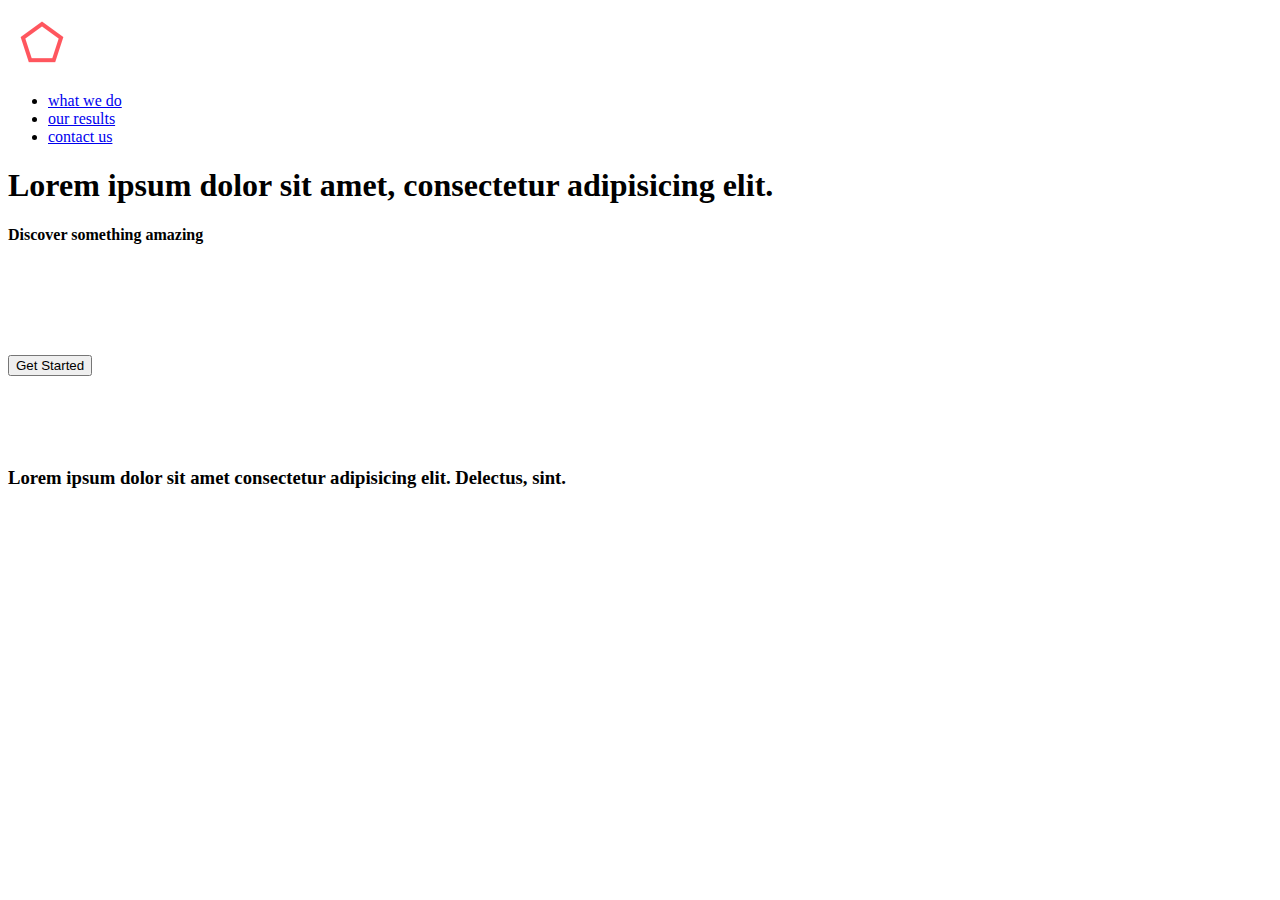
<file: index.html>
<!DOCTYPE html>
<html lang="en">
<head>
    <meta charset="UTF-8">
    <meta name="viewport" content="width=device-width, initial-scale=1.0">
    <link rel="stylesheet" href="styles.css">
    <title>Headphones Project</title>
</head>
<body>

    <header>
  <nav class="navbar">
    <div class="logo">
      <img src="logo_headphones.png" alt="Headphones Logo">
    </div>
    <ul class="nav-links">
  <li><a href="#what">what we do</a></li>
  <li><a href="#results">our results</a></li>
  <li><a href="#contact">contact us</a></li>
    </ul>

  </nav>
</header>


    <section class="hero">
  <div class="hero-content">
    <h1>Lorem ipsum dolor sit amet, consectetur adipisicing elit. </h1>
    <h4>Discover something amazing</h4>
     <br>
    <br>
    <br>
    <br>
    <br>
    <button class="hero-btn" onclick="location.href='#what'">Get Started</button>
    <br>
    <br>
    <br>
    <br>
    <br>
    <h3>Lorem ipsum dolor sit amet consectetur adipisicing elit. Delectus, sint.</h3>
  </div>
</section>


</body>
</html>
</file>
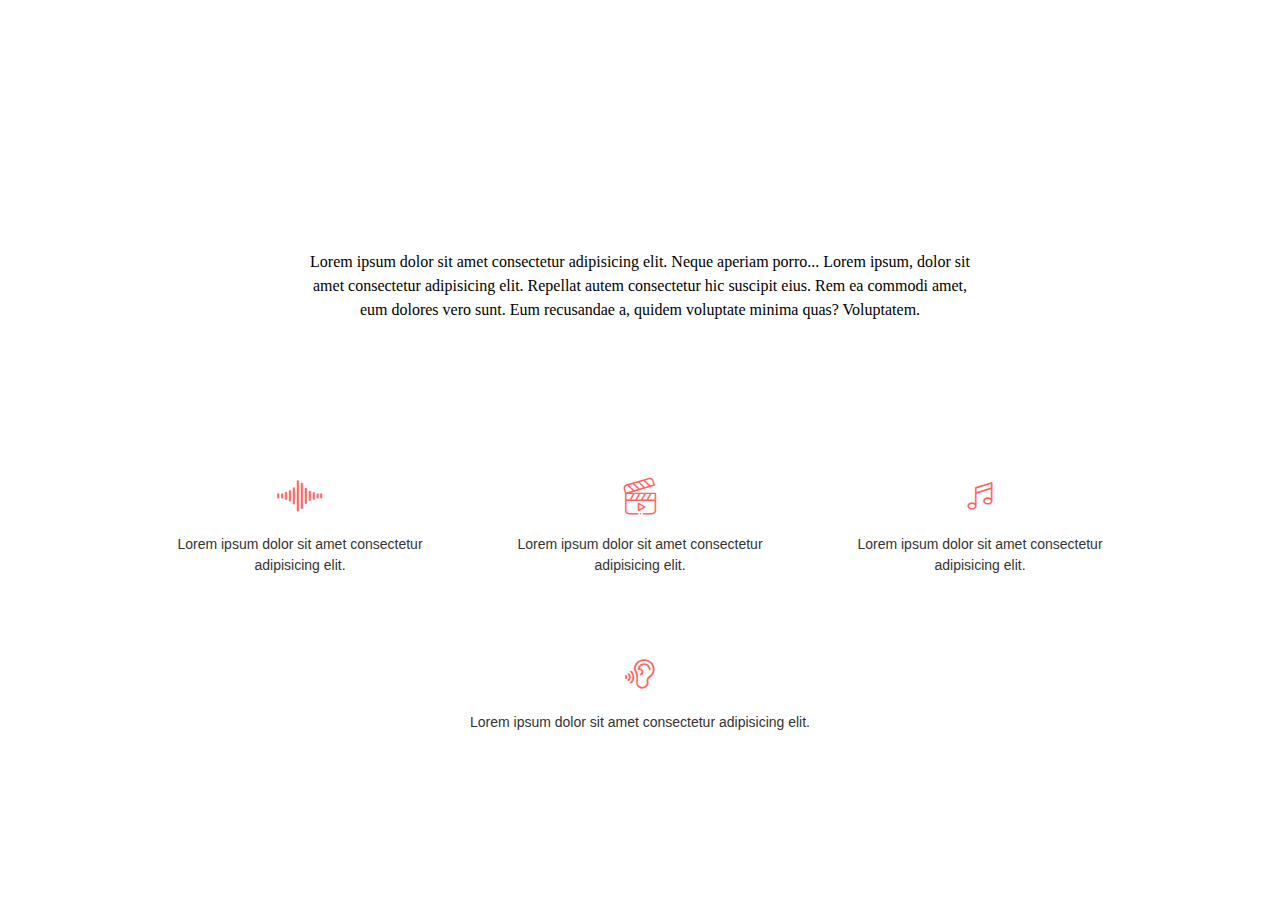
<file: headphones/1-index.html>
<!DOCTYPE html>
<html lang="en">
<head>
  <meta charset="UTF-8" />
  <meta name="viewport" content="width=device-width, initial-scale=1.0" />
  <link rel="stylesheet" href="1-styles.css" />
  <link rel="stylesheet" href="icons/style.css" />
  <title>What We Do</title>
</head>
<body>
  <section id="what" class="what-section">
  <div class="maintext">
    <p>Lorem ipsum dolor sit amet consectetur adipisicing elit. Neque aperiam porro... Lorem ipsum, dolor sit amet consectetur adipisicing elit. Repellat autem consectetur hic suscipit eius. Rem ea commodi amet, eum dolores vero sunt. Eum recusandae a, quidem voluptate minima quas? Voluptatem.</p>
  </div>

  <div class="icon-grid">
    <div class="icon-block">
      <span class="holberton_school-icon-ic_sound"></span>
      <p>Lorem ipsum dolor sit amet consectetur adipisicing elit.</p>
    </div>
    <div class="icon-block">
      <span class="holberton_school-icon-ic_video"></span>
      <p>Lorem ipsum dolor sit amet consectetur adipisicing elit.</p>
    </div>
    <div class="icon-block">
      <span class="holberton_school-icon-ic_music"></span>
      <p>Lorem ipsum dolor sit amet consectetur adipisicing elit.</p>
    </div>
    <div class="icon-block">
      <span class="holberton_school-icon-ic_hearing"></span>
      <p>Lorem ipsum dolor sit amet consectetur adipisicing elit.</p>
    </div>
  </div>
</section>

</body>
</html>
</file>
<file: styles.css>

</file>
<file: headphones/1-styles.css>
.maintext {
  margin-top: 250px;
  margin-left: 300px;
  margin-right: 300px;
  margin-bottom: 70px;
  text-align: center;
  line-height: 1.5;
}

.icon-grid {
  display: flex;
  justify-content: space-between;
  flex-wrap: wrap;
  gap: 20px;
  padding: 60px 20px;
  max-width: 1000px;
  margin: 0 auto;
  text-align: center;
}

.icon-block {
  flex: 1 1 20%;
  min-width: 150px;
  padding: 20px;
}

.icon-block span {
  font-family: 'holberton_school-icon';
  font-size: 48px;
  display: block;
  margin-bottom: 10px;
  color: #FF6565;
  
}

.icon-block p {
  font-family: source-sans-pro, sans-serif;
  color: #333;
  font-size: 14px;
  line-height: 1.5;
}
</file>
<file: headphones/icons/style.css>
@font-face {
  font-family: 'holberton_school-icon';
  src:  url('fonts/holberton_school-icon.eot?sq4eq4');
  src:  url('fonts/holberton_school-icon.eot?sq4eq4#iefix') format('embedded-opentype'),
    url('fonts/holberton_school-icon.ttf?sq4eq4') format('truetype'),
    url('fonts/holberton_school-icon.woff?sq4eq4') format('woff'),
    url('fonts/holberton_school-icon.svg?sq4eq4#holberton_school-icon') format('svg');
  font-weight: normal;
  font-style: normal;
  font-display: block;
}

[class^="holberton_school-icon-"], [class*=" holberton_school-icon-"] {
  /* use !important to prevent issues with browser extensions that change fonts */
  font-family: 'holberton_school-icon' !important;
  speak: none;
  font-style: normal;
  font-weight: normal;
  font-variant: normal;
  text-transform: none;
  line-height: 1;

  /* Better Font Rendering =========== */
  -webkit-font-smoothing: antialiased;
  -moz-osx-font-smoothing: grayscale;
}

.holberton_school-icon-arrow_1:before {
  content: "\e900";
}
.holberton_school-icon-arrow_2:before {
  content: "\e901";
}
.holberton_school-icon-arrow_3:before {
  content: "\e902";
}
.holberton_school-icon-arrow_4:before {
  content: "\e903";
}
.holberton_school-icon-arrow_5:before {
  content: "\e904";
}
.holberton_school-icon-check:before {
  content: "\e905";
}
.holberton_school-icon-ic_bag:before {
  content: "\e906";
}
.holberton_school-icon-ic_cart:before {
  content: "\e907";
}
.holberton_school-icon-ic_facebook:before {
  content: "\e908";
}
.holberton_school-icon-ic_hearing:before {
  content: "\e909";
}
.holberton_school-icon-ic_instagram:before {
  content: "\e90a";
}
.holberton_school-icon-ic_laptop:before {
  content: "\e90b";
}
.holberton_school-icon-ic_money:before {
  content: "\e90c";
}
.holberton_school-icon-ic_music:before {
  content: "\e90d";
}
.holberton_school-icon-ic_sound:before {
  content: "\e90e";
}
.holberton_school-icon-ic_twitter:before {
  content: "\e90f";
}
.holberton_school-icon-ic_video:before {
  content: "\e910";
}
.holberton_school-icon-menu:before {
  content: "\e911";
}
.holberton_school-icon-search_1:before {
  content: "\e912";
}
.holberton_school-icon-search_2:before {
  content: "\e913";
}
.holberton_school-icon-star:before {
  content: "\e914";
}
</file>
